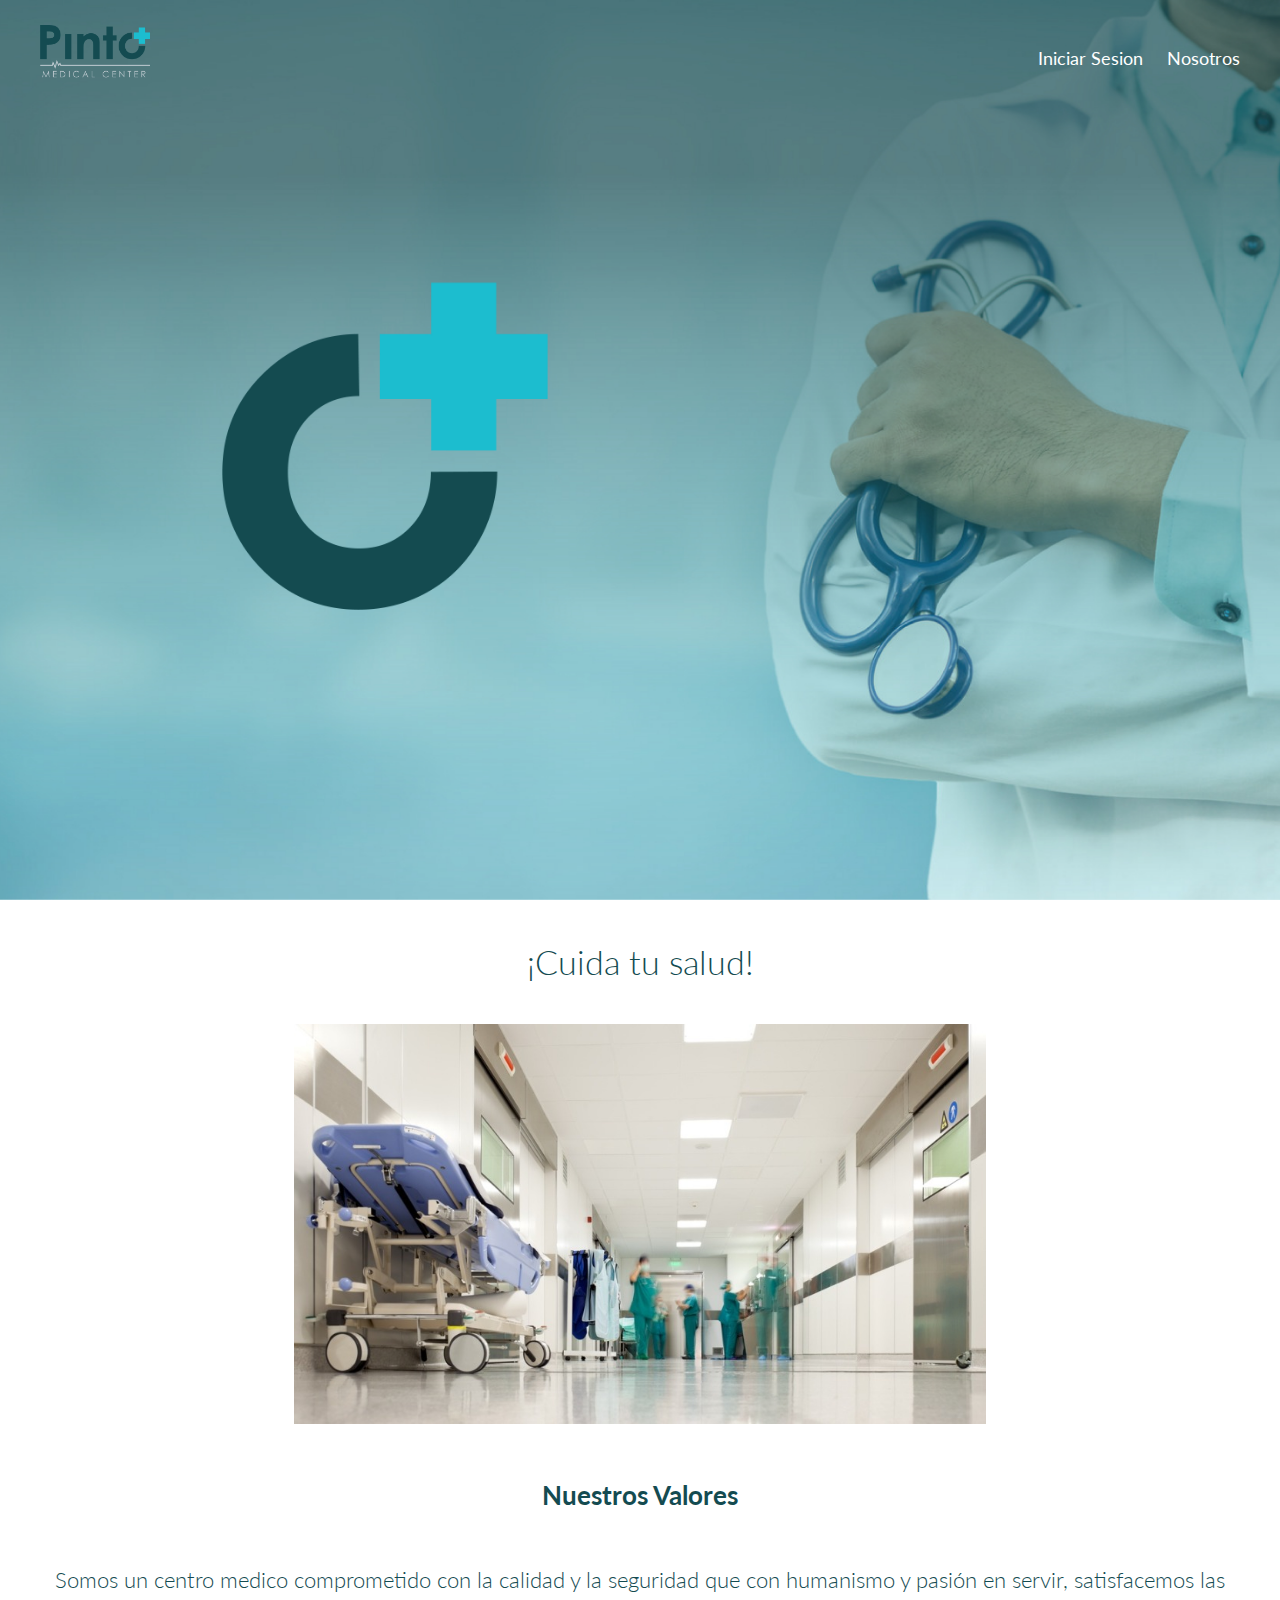
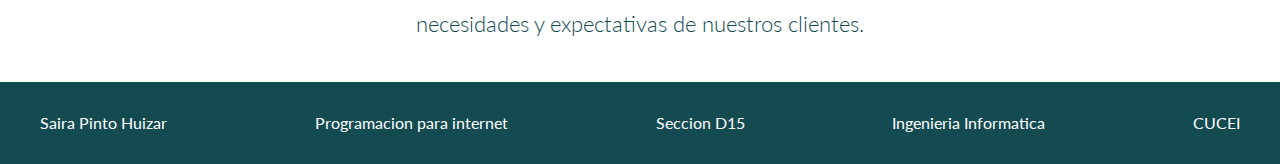
<file: index.html>
<!DOCTYPE html>
<html lang="en">
<head>
    <meta charset="UTF-8">
    <meta name="viewport" content="width=device-width, initial-scale=1.0">
    <meta http-equiv="X-UA-Compatible" content="ie=edge">
    <title>Clinica</title>
    <link rel="stylesheet" href="styles/style.css">
    <link rel="stylesheet" href="styles/normalize.css">
    <link href="https://fonts.googleapis.com/css?family=Lato:300,400,700,900&display=swap" rel="stylesheet">
</head>

<body>
    <header class="site-header inicio">
        <div class="contenedor contenido-header">
            <div class="barra">
                <a href="/">
                    <img class="img-barra" src="img/PintoLogoB.png" alt="Logo">
                </a>

                <nav class="navegacion">
                    <a href="login.html">Iniciar Sesion</a>
                    <a href="about.html">Nosotros</a>
                </nav>
            </div><!--barra-->  
        </div><!--contenedor-->
    </header>

    <section class="contenedor seccion">
        <h2 class="fw-300 centrar-texto">¡Cuida tu salud!</h2>
        <div>
            <div class="icono">
                <img class="rotar" src="" id="imagen">
                <h4>Nuestros Valores</h4>
                <h5 class="fw-300">Somos un centro medico comprometido con la calidad y la
                     seguridad que con humanismo y pasión e​n servir​, 
                     satisfacemos las necesidades y expectativas de nuestros clientes.</h5>
            </div>
        </div>
    </section>

    <footer class="site-footer seccion">
        <div class="contenedor contenedor-footer">
            <p class="copyright">Saira Pinto Huizar</p>
            <p class="copyright">Programacion para internet</p>
            <p class="copyright">Seccion D15</p>
            <p class="copyright">Ingenieria Informatica</p>
            <p class="copyright">CUCEI</p>
        </div>
    </footer>
    
    <script>
        /**
         * Array con las imagenes y enlaces que se iran mostrando en la web
         */
        var imagenes=new Array(
            ['img/d1.jpg'],
            ['img/hospital.jpg'],
            ['img/d2.png'],
            ['img/d3.jpg']
        );
        var contador=0;
     
        /**
         * Funcion para cambiar la imagen y link
         */
        function rotarImagenes()
        {
            // cambiamos la imagen y la url
            contador++
            document.getElementById("imagen").src=imagenes[contador%imagenes.length][0];
        }
        /**
         * Función que se ejecuta una vez cargada la página
         */
        onload=function()
        {
            // Cargamos una imagen aleatoria
            rotarImagenes();
            // Indicamos que cada 5 segundos cambie la imagen
            setInterval(rotarImagenes,4000);
        }
    </script>
</body>
</html>
</file>
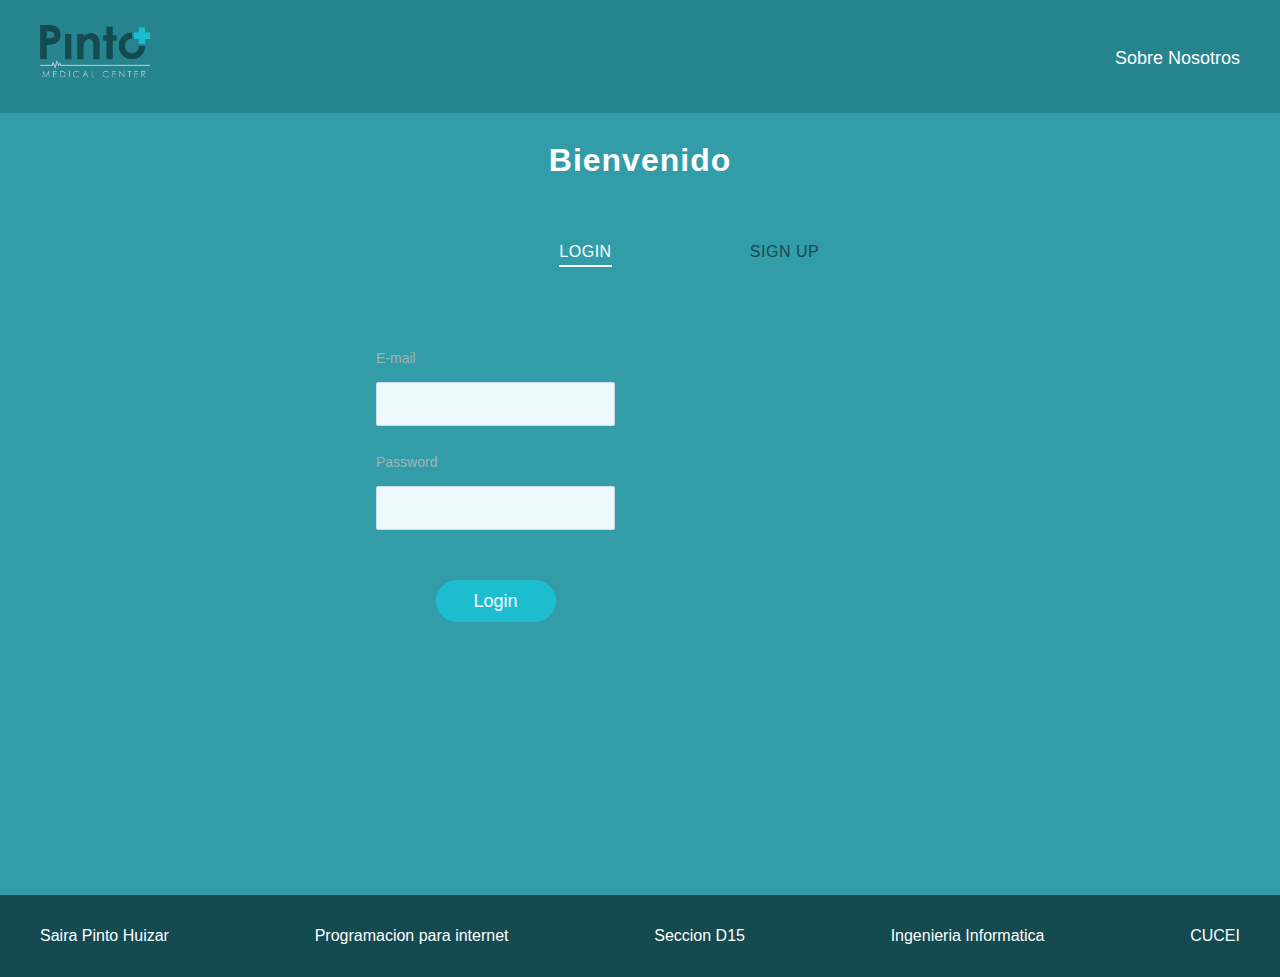
<file: login.html>
<!DOCTYPE html>
<html lang="en">
<head>
    <meta charset="UTF-8">
    <meta name="viewport" content="width=device-width, initial-scale=1.0">
    <title>Log In</title>
    <link href="https://fonts.googleapis.com/css?family=Lato:300,400,700,900&display=swap" rel="stylesheet">
    <link rel="stylesheet" href="styles/style.css">
    <link rel="stylesheet" href="styles/normalize.css">
    <link rel="stylesheet" href="styles/form.css">
</head>

<body>
    <header class="site-header">
        <div class="contenedor contenido-header">
            <div class="barra">
                <a href="/">
                    <img class="img-barra" src="img/PintoLogoB.png" alt="Logo">
                </a>

                <nav class="navegacion">
                    <a href="about.html">Sobre Nosotros</a>
                </nav>
            </div><!--barra-->
        </div><!--contenedor-->
    </header>

    <main>
        <section class="forms-section">
            <h1 class="section-title">Bienvenido</h1>
            <div class="forms">
              <div class="form-wrapper is-active">
                <button type="button" class="switcher switcher-login">
                  Login
                  <span class="underline"></span>
                </button>
                <form class="form form-login">
                  <fieldset>
                    <legend>Please, enter your email and password for login.</legend>
                    <div class="input-block">
                      <label for="login-email">E-mail</label>
                      <input id="login-email" type="email" required>
                    </div>
                    <div class="input-block">
                      <label for="login-password">Password</label>
                      <input id="login-password" type="password" required>
                    </div>
                  </fieldset>
                  <button type="submit" class="btn-login">Login</button>
                </form>
              </div>
              <div class="form-wrapper">
                <button type="button" class="switcher switcher-signup">
                  Sign Up
                  <span class="underline"></span>
                </button>
                <form class="form form-signup">
                  <fieldset>
                    <legend>Please, enter your email, password and password confirmation for sign up.</legend>
                    <div class="input-block">
                        <label for="signup-email">Nombre</label>
                        <input id="signup-email" type="text" required>
                      </div>
                    <div class="input-block">
                      <label for="signup-email">E-mail</label>
                      <input id="signup-email" type="email" required>
                    </div>
                    <div class="input-block">
                      <label for="signup-password">Password</label>
                      <input id="signup-password" type="password" required>
                    </div>
                    <div class="input-block">
                      <label for="signup-password-confirm">Confirm password</label>
                      <input id="signup-password-confirm" type="password" required>
                    </div>
                  </fieldset>
                  <button type="submit" class="btn-signup">Continue</button>
                </form>
              </div>
            </div>
          </section>
          <div><br> </div>
    </main>

    <footer class="site-footer seccion">
        <div class="contenedor contenedor-footer">
            <p class="copyright">Saira Pinto Huizar</p>
            <p class="copyright">Programacion para internet</p>
            <p class="copyright">Seccion D15</p>
            <p class="copyright">Ingenieria Informatica</p>
            <p class="copyright">CUCEI</p>
        </div>
    </footer>

    <script>
        const switchers = [...document.querySelectorAll('.switcher')]

        switchers.forEach(item => {
            item.addEventListener('click', function() {
                switchers.forEach(item => item.parentElement.classList.remove('is-active'))
                this.parentElement.classList.add('is-active')
            })
        })
    </script>

</body>
</html>
</file>
<file: styles/form.css>
*,
*::before,
*::after {
	box-sizing: border-box;
}

body {
	margin: 0;
	font-family: Roboto, -apple-system, 'Helvetica Neue', 'Segoe UI', Arial, sans-serif;
	background: #329ca8;
}

.forms-section {
	display: flex;
	flex-direction: column;
	justify-content: center;
	align-items: center;
  height: 75rem;
}

.section-title {
	font-size: 32px;
	letter-spacing: 1px;
	color: #fff;
}

.forms {
	display: flex;
	align-items: flex-start;
	margin-top: 30px;
}

.form-wrapper {
	animation: hideLayer .3s ease-out forwards;
}

.form-wrapper.is-active {
	animation: showLayer .3s ease-in forwards;
}

@keyframes showLayer {
	50% {
		z-index: 1;
	}
	100% {
		z-index: 1;
	}
}

@keyframes hideLayer {
	0% {
		z-index: 1;
	}
	49.999% {
		z-index: 1;
	}
}

.switcher {
	position: relative;
	cursor: pointer;
	display: block;
	margin-right: auto;
	margin-left: auto;
	padding: 0;
	text-transform: uppercase;
	font-family: inherit;
	font-size: 16px;
	letter-spacing: .5px;
	color: #144B51;
	background-color: transparent;
	border: none;
	outline: none;
	transform: translateX(0);
	transition: all .3s ease-out;
}

.form-wrapper.is-active .switcher-login {
	color: #fff;
	transform: translateX(90px);
}

.form-wrapper.is-active .switcher-signup {
	color: #fff;
	transform: translateX(-90px);
}

.underline {
	position: absolute;
	bottom: -5px;
	left: 0;
	overflow: hidden;
	pointer-events: none;
	width: 100%;
	height: 2px;
}

.underline::before {
	content: '';
	position: absolute;
	top: 0;
	left: inherit;
	display: block;
	width: inherit;
	height: inherit;
	background-color: currentColor;
	transition: transform .2s ease-out;
}

.switcher-login .underline::before {
	transform: translateX(101%);
}

.switcher-signup .underline::before {
	transform: translateX(-101%);
}

.form-wrapper.is-active .underline::before {
	transform: translateX(0);
}

.form {
	overflow: hidden;
	min-width: 260px;
	margin-top: 50px;
	padding: 30px 25px;
  border-radius: 5px;
	transform-origin: top;
}

.form-login {
	animation: hideLogin .3s ease-out forwards;
}

.form-wrapper.is-active .form-login {
	animation: showLogin .3s ease-in forwards;
}

@keyframes showLogin {
	0% {
		background: #d7e7f1;
		transform: translate(40%, 10px);
	}
	50% {
		transform: translate(0, 0);
	}
	100% {
		background-color: #fff;
		transform: translate(35%, -20px);
	}
}

@keyframes hideLogin {
	0% {
		background-color: #fff;
		transform: translate(35%, -20px);
	}
	50% {
		transform: translate(0, 0);
	}
	100% {
		background: #d7e7f1;
		transform: translate(40%, 10px);
	}
}

.form-signup {
	animation: hideSignup .3s ease-out forwards;
}

.form-wrapper.is-active .form-signup {
	animation: showSignup .3s ease-in forwards;
}

@keyframes showSignup {
	0% {
		background: #d7e7f1;
		transform: translate(-40%, 10px) scaleY(.8);
	}
	50% {
		transform: translate(0, 0) scaleY(.8);
	}
	100% {
		background-color: #fff;
		transform: translate(-35%, -20px) scaleY(1);
	}
}

@keyframes hideSignup {
	0% {
		background-color: #fff;
		transform: translate(-35%, -20px) scaleY(1);
	}
	50% {
		transform: translate(0, 0) scaleY(.8);
	}
	100% {
		background: #d7e7f1;
		transform: translate(-40%, 10px) scaleY(.8);
	}
}

.form fieldset {
	position: relative;
	opacity: 0;
	margin: 0;
	padding: 0;
	border: 0;
	transition: all .3s ease-out;
}

.form-login fieldset {
	transform: translateX(-50%);
}

.form-signup fieldset {
	transform: translateX(50%);
}

.form-wrapper.is-active fieldset {
	opacity: 1;
	transform: translateX(0);
	transition: opacity .4s ease-in, transform .35s ease-in;
}

.form legend {
	position: absolute;
	overflow: hidden;
	width: 1px;
	height: 1px;
	clip: rect(0 0 0 0);
}

.input-block {
	margin-bottom: 20px;
}

.input-block label {
	font-size: 14px;
  color: #a1b4b4;
}

.input-block input {
	display: block;
	width: 100%;
	margin-top: 8px;
	padding-right: 15px;
	padding-left: 15px;
	font-size: 16px;
	line-height: 40px;
	color: #3b4465;
  background: #eef9fe;
  border: 1px solid #cddbef;
  border-radius: 2px;
}

.input-block select {
	display: block;
	width: 100%;
	margin-top: 8px;
	padding-right: 15px;
	padding-left: 15px;
	font-size: 16px;
	line-height: 40px;
	color: #3b4465;
  background: #eef9fe;
  border: 1px solid #cddbef;
  border-radius: 2px;
}

.form [type='submit'] {
	opacity: 0;
	display: block;
	min-width: 120px;
	margin: 30px auto 10px;
	font-size: 18px;
	line-height: 40px;
	border-radius: 25px;
	border: none;
	transition: all .3s ease-out;
}

.form-wrapper.is-active .form [type='submit'] {
	opacity: 1;
	transform: translateX(0);
	transition: all .4s ease-in;
}

.btn-login {
	color: #fbfdff;
	background: #1CBDCF;
	transform: translateX(-30%);
}

.btn-signup {
	color: #1CBDCF;
	background: #fbfdff;
	box-shadow: inset 0 0 0 2px #1CBDCF;
	transform: translateX(30%);
}
</file>
<file: styles/style.css>
html{
  box-sizing: border-box;
  font-size: 62.5%; /*reset para REMS - 62.5% = 10px de 16 px */
}
*, *:before, *:after {
  box-sizing: inherit;
}
body{
  /*font-family: Arial, Helvetica, sans-serif;*/
  font-family: 'Lato', sans-serif;/*font-family para cambiar la fuente de body*/
  font-size: 1.6rem;/*default de todo el texto*/
  line-height: 2;
}

/**Globales**/
img { /*para imagenes responsivas*/
  max-width: 100%;
}
.contenedor{
  max-width: 120rem;/*para centrar contenido*/
  margin: 0 auto 0 auto;/*margin sin especificaion se usa enviando como parametros, enviando desde arriba y como reloj*/
  color: #144B51;
}
h1{font-size: 3.8rem;}
h2{font-size: 3.4rem;}
h3{font-size: 3rem;}
h4{font-size: 2.6rem;}
h5{font-size: 2.2rem;}

/**Utilidades**/
.seccion{
  margin-top: 2rem;
  margin-bottom: 2rem;
}
.fw-300{
  font-weight: 300;
}
.centrar-texto{
  text-align: center;
}
.d-block{
  display: block!important;
}
.contenido-centrado{
  max-width: 80rem;
}
.rotar{
  height: 40rem;
}

/**Botones**/
.boton{
  color: white;
  font-weight: 700;
  text-decoration: none;
  font-size: 1.8rem;
  padding: 1rem 3rem;/*arriba/abajo izq/der*/
  margin-top: 3rem;
  display: inline-block;/*las referencias son inline y no nos permite usar margin*/
  text-align: center;
}
.boton-claro{
  background-color: #1CBDCF;
}
.boton-oscuro{
  background-color: #144B51;
}

/*header*/
.site-header{
  background-color: #26848f;
  padding: 1rem 0 2.2rem 0;
}
.site-header.inicio{
  background-image: url(../img/fondo2.jpg);
  background-position: center center;/*para posicionar la imagen, esta me muestra la imagen desde el centro*/
  background-size: cover;/*esta hace que tome todo el espacio disponible de acho y alto con las proporciones height: 100vh;/*se acomoda a tu pantalla*/
  height: 100vh;/*se acomoda al tamaño de la pagina*/
  min-height: 60rem;/*hace que lo minimo debe ser 600px*/
}
.contenido-header{/*esto solo afecta a la barra y a h1 */
  height: 100%;
  display: flex;
  flex-direction: column;/*por default coloca row, que es de izquierda a derecha, pero necesitamos column */
  justify-content: space-between;
}
.barra{
  display: flex;
  justify-content: space-between;/*para alinear horizontalmente*/
  align-items: center;/*alinea verticalmente lo que se encuentra en la barra*/
  /*margin-top: 30px; separacion arriba, pero empuja todo el contenido*/
  padding-top: 1.5rem;/*seperacion arriba, pero no empuja todo el contenido*/
}
.contenido-header h1{/*este solo afecta al contenido h1 de contenedor*/
  color: white;
  padding-bottom: 1.5rem;
  max-width: 60rem;
  line-height: 2;
}
.img-barra{
  width: 11rem;
}

/*Navegacion*/
.navegacion a { /*la a representa los enlaces que estan dentro de la nav*/
  color: white; /*se puede colocar colores por #fffff o con rgb(0,0,0,1)<-aqui el '1' representa transparencia*/
  text-decoration: none;/*elimina el subrayado de los enlaces*/
  font-size: 1.8rem;/*tamaño*/
  margin-right: 2rem;/*espacio a la derecha*/
}
.navegacion a:hover{/*pseudselector, hace referencia a cuando pasas el selector por encima del enlace*/
  color: #144B51;
  border-bottom: 0.5rem solid #1CBDCF;
  transition: 0.6s;
}
.navegacion a:last-of-type{/*seleccionar el ultimo de estos elementos de esa clase*/
  margin-right: 0;
}
.navegacion a .nav-fijo{
  color: rgb(116, 20, 20);
  text-decoration: none;
  font-size: 1.8rem;
  margin-right: 2rem;
}

/**Iconos nosotros**/
.iconos-nosotros{/*padre de todos los iconos*/
  display: flex;
  justify-content: space-between;
}
.icono{
  flex-basis: calc(33.3% - 1rem);/*la base del tamaño / calc hace la op mat para dividir el tamaño y restarle a cada tamaño la proporcion que se dice*/
  text-align: center;
}
.icono h3{
  text-transform: uppercase;/*convierte el texto a mayusculas*/
}

/**Anuncios**/
.contenedor-anuncios{
  display: flex;
  justify-content: space-between;
  flex-wrap: wrap;
}
.anuncio{
  flex: 0 0 calc(33.3% - 1rem);
  /*border-style: solid;
  border-color: #b5b5b5;
  border-width: 0.1rem;*/
  border: 0.1rem solid #b5b5b5;/*reemplaza las 3 instrucciones ant*/
  background-color: #f5f5f5;/*color fondo*/
  margin-bottom: 2rem;
}
.contenido-anuncio{
  padding: 2rem;
}
.contenido-anuncio h3, .contenido-anuncio p{
  margin: 0px;
} 
.precio{
  color: #71b100;
  font-weight: 700;
}
.iconos-caracteristicas{
  list-style: none;
  padding: 0;
  display: flex;
  justify-content: space-evenly;
  max-width: 50rem;
  flex: 1;
}
.iconos-caracteristicas li{
  /*flex: 1;/*factor de crecimiento*/
  display: flex;
}
.iconos-caracteristicas li img{
  margin-right: 2rem;
}
.ver-todas{
  display: flex;
  justify-content: flex-end;
}

/*Contacto home**/
.imagen-contacto{
  background-image: url(../img/encuentra.jpg);
  height: 40rem;
  background-position: center center;
  background-size: cover;
  display: flex;
  align-items: center;
}
.contenido-contacto{
  flex: 1;/*factor de crecimiento*/
  color: white;
}
.contenido-contacto p{
  font-size: 1.8rem;
}

/**seccion inferior**/
.seccion-inferior{
  display: flex;
  justify-content: space-between;
}
.seccion-inferior .blog{
  flex-basis: 60%;
}
.seccion-inferior .testimoniales{
  flex-basis: calc(40% - 2rem);
}
.entrada-blog{
  display: flex;
  justify-content: space-between;
  margin-bottom: 2rem;
}
.entrada-blog :last-of-type{
  margin-bottom: 0;
}
.entrada-blog .imagen{
  flex-basis: 40%;
}
.entrada-blog .texto-entrada{
  flex-basis: calc(60% - 3rem);
}
.texto-entrada a{
  color: black;
  text-decoration: none;
}
.texto-entrada h4{
  margin: 0;
  line-height: 1.4;
}
.texto-entrada h4::after{/*esto crea un pseudoelemento despues del h4, son elementos de froma virtual*/
  content: '';
  display: block;/*permite agregar tamaños y margin*/
  width: 15rem;
  height: 0.5rem;
  background-color: #71b100;
  margin-top: 1rem;
}
.texto-entrada span{
  color: #e08709  
}
/*Testimoniales*/
.testimonial{
  background-color: #71b100;
  font-size: 2.4rem;
  padding: 2rem;
  color: white;
  border-radius: 2rem;/*sirve para redondear las esquinas del background*/
}
.testimonial p{
  text-align: right;
}
.testimonial blockquote::before{/*esto crea un pseudoelemento antes del h4, son elementos de froma virtual*/
  content: '';
  background-image: url(../img/comilla.svg);
  width: 4rem;
  height: 4rem;
  position: absolute;/*este junto con la relative ayuda a posicionar un elemento en donde queramos*/
  left: -2rem;
}
.testimonial blockquote{
  position: relative;/*este funcion con el anterior para tomar como referencia dpnde empieza*/
  padding-left: 5rem;
  font-weight: 300;
}
/**footer**/
.site-footer{
  background-color: #144B51;
  margin: 0;
}
.contenedor-footer{
  padding: 2.5rem 0;
  display: flex;
  justify-content: space-between;
}
.copyright{
  margin: 0;
  color: white;
}

/** INTERNAS **/
/**nosotros**/
.contenido-nosotros{
  display: grid;
  grid-template-columns: repeat(2,1fr);/*se puede poner 1fr o 1fr o 50% 50%*/
  grid-column-gap: 2rem;
}
.texto-nosotros blockquote{
  font-weight: 900;
  font-size: 2rem;
  margin: 0;
  padding: 1rem 0 3rem 0;
}

/**anuncio**/
.resumen-propiedad{
  display: flex;
  justify-content: space-between;
  align-items: center;
}

/* tabla */
#tabla{
  margin: auto;
  margin-top: 40px;
  width: 60%;
}
.rounded{
  background:white;
  text-align: left;
  border-collapse: collapse;
  border-spacing: 10;
  border-radius: 25px;
  -moz-border-radius: 15px;
  -webkit-border-radius: 15px;
  width: 75%;
}
th, td{
  padding: 15px;
}
thead{
  background: #2997c3;
}
tr:nth-child(even){
  background-color: #ddd;
}
</file>
